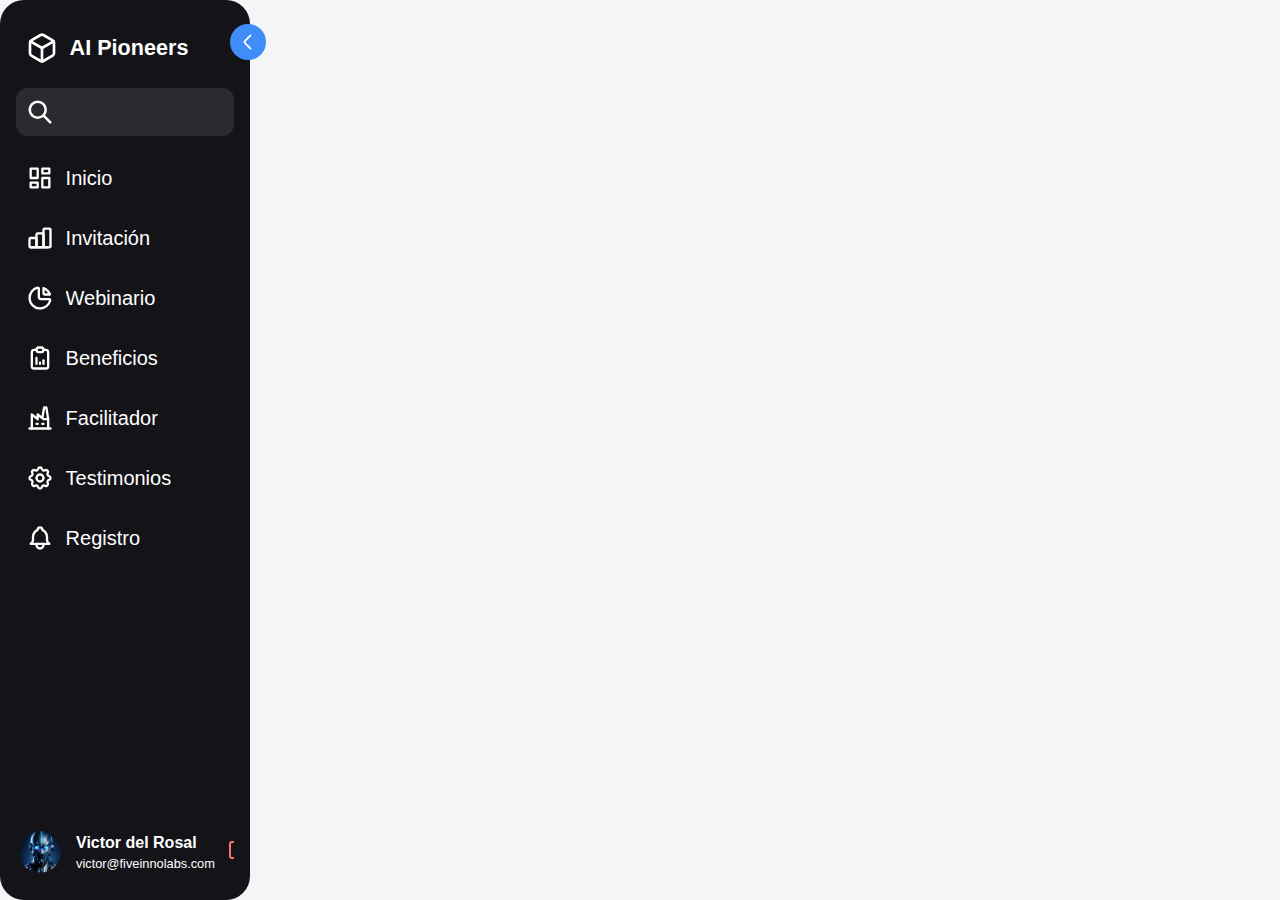
<file: index.html>
<!DOCTYPE html>
<html lang="en">

<head>
  <meta charset="utf-8">
  <title>AI Pioneers</title>
  <link rel="preconnect" href="https://fonts.googleapis.com">
  <link rel="preconnect" href="https://fonts.gstatic.com" crossorigin>
  <link href="https://fonts.googleapis.com/css2?family=Work+Sans&display=swap" rel="stylesheet">
  <link rel="stylesheet" href="style.css">
</head>

<body>
  <nav class="sidebar">
    <div class="sidebar-top-wrapper">
      <div class="sidebar-top">
        <a href="#" class="logo__wrapper">
          <img src="assets/logo.svg" alt="Logo" class="logo-small">
          <span class="hide company-name">
            AI Pioneers
          </span>
        </a>
      </div>
      <button class="expand-btn" type="button">
        <svg width="16" height="16" viewBox="0 0 16 16" fill="none" xmlns="http://www.w3.org/2000/svg">
          <path d="M6.00979 2.72L10.3565 7.06667C10.8698 7.58 10.8698 8.42 10.3565 8.93333L6.00979 13.28"
            stroke-width="1.5" stroke-miterlimit="10" stroke-linecap="round" stroke-linejoin="round" />
        </svg>
      </button>
    </div>
    <div class="search__wrapper">
      <svg width="14" height="14" viewBox="0 0 14 14" fill="none" xmlns="http://www.w3.org/2000/svg">
        <path
          d="M9 9L13 13M5.66667 10.3333C3.08934 10.3333 1 8.244 1 5.66667C1 3.08934 3.08934 1 5.66667 1C8.244 1 10.3333 3.08934 10.3333 5.66667C10.3333 8.244 8.244 10.3333 5.66667 10.3333Z"
          stroke-width="1.5" stroke-linecap="round" stroke-linejoin="round" />
      </svg>
      <input type="text">
    </div>
    <div class="sidebar-links">
      <ul>
        <li>
          <a href="#inicio" title="Inicio" class="tooltip">
            <svg xmlns="http://www.w3.org/2000/svg" class="icon icon-tabler icon-tabler-layout-inicio" width="24"
              height="24" viewBox="0 0 24 24" stroke-width="2" stroke="currentColor" fill="none" stroke-linecap="round"
              stroke-linejoin="round">
              <path stroke="none" d="M0 0h24v24H0z" fill="none" />
              <path d="M4 4h6v8h-6z" />
              <path d="M4 16h6v4h-6z" />
              <path d="M14 12h6v8h-6z" />
              <path d="M14 4h6v4h-6z" />
              
            </svg>
            <span class="link hide">Inicio</span>
            <span class="tooltip__content">Inicio</span>
          </a>
          <div id="inicio"></div>
        </li>
        <li>
          <a href="#invitacion" class="tooltip">
            <svg xmlns="http://www.w3.org/2000/svg" class="icon icon-tabler icon-tabler-chart-bar" width="24"
              height="24" viewBox="0 0 24 24" stroke-width="2" stroke="currentColor" fill="none" stroke-linecap="round"
              stroke-linejoin="round">
              <path stroke="none" d="M0 0h24v24H0z" fill="none" />
              <path d="M3 12m0 1a1 1 0 0 1 1 -1h4a1 1 0 0 1 1 1v6a1 1 0 0 1 -1 1h-4a1 1 0 0 1 -1 -1z" />
              <path d="M9 8m0 1a1 1 0 0 1 1 -1h4a1 1 0 0 1 1 1v10a1 1 0 0 1 -1 1h-4a1 1 0 0 1 -1 -1z" />
              <path d="M15 4m0 1a1 1 0 0 1 1 -1h4a1 1 0 0 1 1 1v14a1 1 0 0 1 -1 1h-4a1 1 0 0 1 -1 -1z" />
              <path d="M4 20l14 0" />
            </svg>
            <span class="link hide">Invitación</span>
            <span class="tooltip__content">Invitación</span>
          </a>
        </li>
        <li>
          <a href="#webinario" title="Webinario" class="tooltip">
            <svg xmlns="http://www.w3.org/2000/svg" class="icon icon-tabler icon-tabler-chart-pie" width="24"
              height="24" viewBox="0 0 24 24" stroke-width="2" stroke="currentColor" fill="none" stroke-linecap="round"
              stroke-linejoin="round">
              <path stroke="none" d="M0 0h24v24H0z" fill="none" />
              <path d="M10 3.2a9 9 0 1 0 10.8 10.8a1 1 0 0 0 -1 -1h-6.8a2 2 0 0 1 -2 -2v-7a.9 .9 0 0 0 -1 -.8" />
              <path d="M15 3.5a9 9 0 0 1 5.5 5.5h-4.5a1 1 0 0 1 -1 -1v-4.5" />
            </svg>
            <span class="link hide">Webinario</span>
            <span class="tooltip__content">Webinario</span>
          </a>
        </li>

        <li>
          <a href="#beneficios" title="Beneficios" class="tooltip">
            <svg xmlns="http://www.w3.org/2000/svg" class="icon icon-tabler icon-tabler-report-Webinario" width="24"
              height="24" viewBox="0 0 24 24" stroke-width="2" stroke="currentColor" fill="none" stroke-linecap="round"
              stroke-linejoin="round">
              <path stroke="none" d="M0 0h24v24H0z" fill="none" />
              <path d="M9 5h-2a2 2 0 0 0 -2 2v12a2 2 0 0 0 2 2h10a2 2 0 0 0 2 -2v-12a2 2 0 0 0 -2 -2h-2" />
              <path d="M9 3m0 2a2 2 0 0 1 2 -2h2a2 2 0 0 1 2 2v0a2 2 0 0 1 -2 2h-2a2 2 0 0 1 -2 -2z" />
              <path d="M9 17v-5" />
              <path d="M12 17v-1" />
              <path d="M15 17v-3" />
            </svg>
            <span class="link hide">Beneficios</span>
            <span class="tooltip__content">Beneficios</span>
          </a>
        </li>
        <li>
          <a href="#facilitador" title="Facilitador" class="tooltip">
            <svg xmlns="http://www.w3.org/2000/svg" class="icon icon-tabler icon-tabler-building-factory-2" width="24"
              height="24" viewBox="0 0 24 24" stroke-width="2" stroke="currentColor" fill="none" stroke-linecap="round"
              stroke-linejoin="round">
              <path stroke="none" d="M0 0h24v24H0z" fill="none" />
              <path d="M3 21h18" />
              <path d="M5 21v-12l5 4v-4l5 4h4" />
              <path d="M19 21v-8l-1.436 -9.574a.5 .5 0 0 0 -.495 -.426h-1.145a.5 .5 0 0 0 -.494 .418l-1.43 8.582" />
              <path d="M9 17h1" />
              <path d="M14 17h1" />
            </svg>
            <span class="link hide">Facilitador</span>
            <span class="tooltip__content">Facilitador</span>
          </a>
        </li>
        <li>
          <a href="#testimonios" title="Testimonios" class="tooltip">
            <svg xmlns="http://www.w3.org/2000/svg" width="24" height="24" viewBox="0 0 24 24" stroke-width="2"
              stroke="currentColor" fill="none" stroke-linecap="round" stroke-linejoin="round">
              <path stroke="none" d="M0 0h24v24H0z" fill="none"></path>
              <path
                d="M10.325 4.317c.426 -1.756 2.924 -1.756 3.35 0a1.724 1.724 0 0 0 2.573 1.066c1.543 -.94 3.31 .826 2.37 2.37a1.724 1.724 0 0 0 1.065 2.572c1.756 .426 1.756 2.924 0 3.35a1.724 1.724 0 0 0 -1.066 2.573c.94 1.543 -.826 3.31 -2.37 2.37a1.724 1.724 0 0 0 -2.572 1.065c-.426 1.756 -2.924 1.756 -3.35 0a1.724 1.724 0 0 0 -2.573 -1.066c-1.543 .94 -3.31 -.826 -2.37 -2.37a1.724 1.724 0 0 0 -1.065 -2.572c-1.756 -.426 -1.756 -2.924 0 -3.35a1.724 1.724 0 0 0 1.066 -2.573c-.94 -1.543 .826 -3.31 2.37 -2.37c1 .608 2.296 .07 2.572 -1.065z">
              </path>
              <path d="M9 12a3 3 0 1 0 6 0a3 3 0 0 0 -6 0"></path>
            </svg>
            <span class="link hide">Testimonios</span>
            <span class="tooltip__content">Testimonios</span>
          </a>
        </li>
        <li>
          <a href="#registro" title="Registro" class="tooltip">
            <svg xmlns="http://www.w3.org/2000/svg" class="icon icon-tabler icon-tabler-bell" width="24" height="24"
              viewBox="0 0 24 24" stroke-width="2" stroke="currentColor" fill="none" stroke-linecap="round"
              stroke-linejoin="round">
              <path stroke="none" d="M0 0h24v24H0z" fill="none" />
              <path d="M10 5a2 2 0 1 1 4 0a7 7 0 0 1 4 6v3a4 4 0 0 0 2 3h-16a4 4 0 0 0 2 -3v-3a7 7 0 0 1 4 -6" />
              <path d="M9 17v1a3 3 0 0 0 6 0v-1" />
            </svg>
            <span class="link hide">Registro</span>
            <span class="tooltip__content">Registro</span>
          </a>
        </li>
      </ul>
    </div>
    <div class="sidebar__profile">
      <div class="avatar__wrapper">
        <img class="avatar" src="assets/profile.png" alt="Joe Doe Picture">
        <div class="online__status"></div>
      </div>
      <div class="avatar__name hide">
        <div class="user-name">Victor del Rosal</div>
        <div class="email">victor@fiveinnolabs.com</div>
      </div>
      <a href="#logout" class="logout hide">
        <svg xmlns="http://www.w3.org/2000/svg" class="icon icon-tabler icon-tabler-logout" width="24" height="24"
          viewBox="0 0 24 24" stroke-width="2" stroke="currentColor" fill="none" stroke-linecap="round"
          stroke-linejoin="round">
          <path stroke="none" d="M0 0h24v24H0z" fill="none"></path>
          <path d="M14 8v-2a2 2 0 0 0 -2 -2h-7a2 2 0 0 0 -2 2v12a2 2 0 0 0 2 2h7a2 2 0 0 0 2 -2v-2"></path>
          <path d="M9 12h12l-3 -3"></path>
          <path d="M18 15l3 -3"></path>
        </svg>
      </a>
    </div>
  </nav>

<!-- Main content area -->
<div class="main-content">
  <!-- Placeholder divs for sidebar item content -->
  <div id="content-inicio" class="sidebar-content">
    <h2>Carta a amigos empresarios y directivos en México sobre Inteligencia Artificial</h2>
    <p>Por Víctor del Rosal</p>
    <p>17 de enero, 2024</p>
    <br></br>
    <!-- Embedded Google Doc -->
    <iframe src="https://docs.google.com/document/d/1WZMX9mn7n9XgtQsbDw92VWStTwPpxI6ANyzoexA1BvM/edit?usp=sharing&rm=minimal
    " width="740" height="1400"></iframe>
  </div>
  
  <div id="content-invitacion" class="sidebar-content" style="display: none;">
    <h2>Exclusive Invitation</h2>
    <p>Join us for a special webinar on the impact of AI in modern industries, featuring expert speakers from around the world.</p>
  </div>
  <!-- Add more content divs as needed... -->
</div>

   
  <script src="script.js"></script>
</body>

</html>
</file>
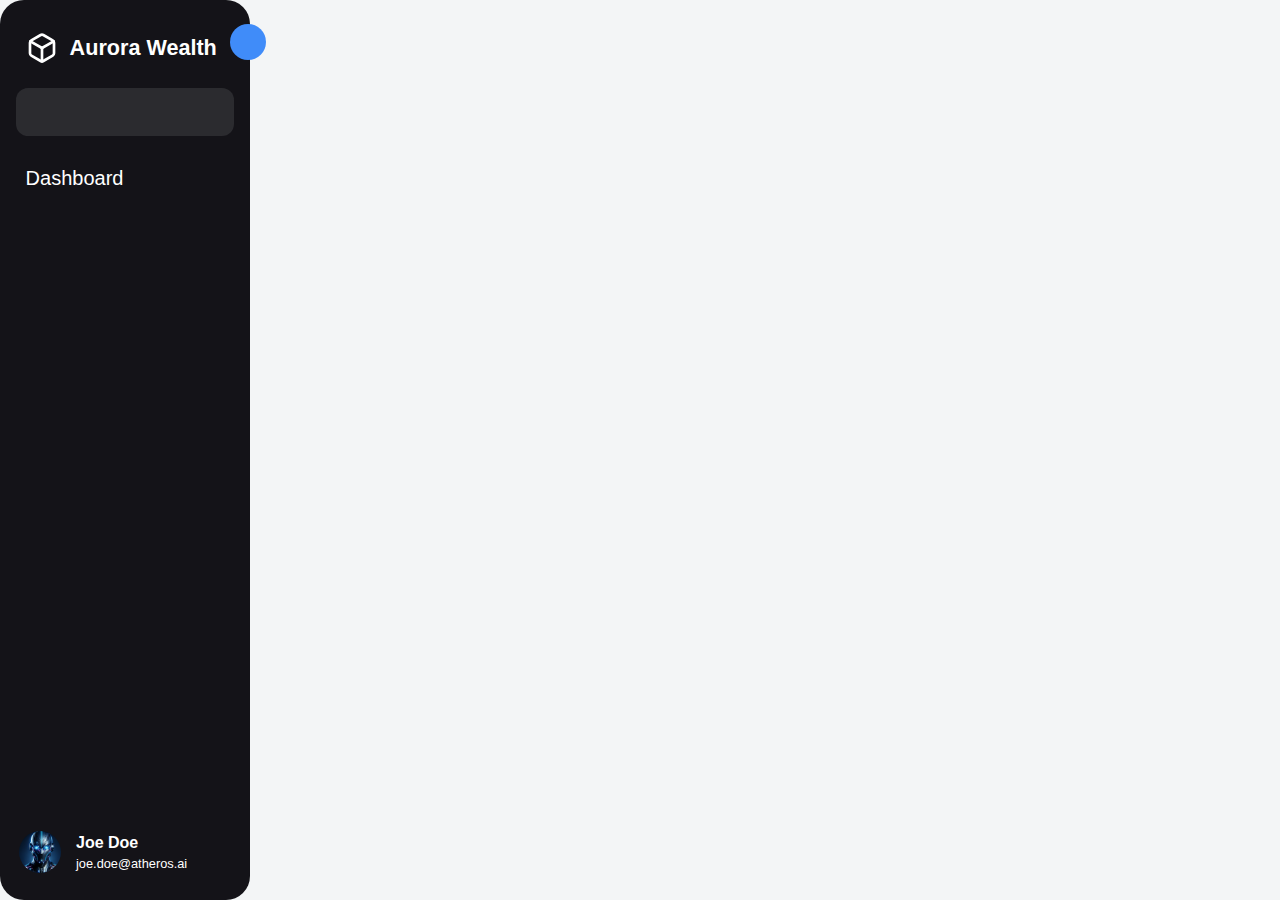
<file: index_socials.html>
<!DOCTYPE html>
<html lang="en">

<head>
  <meta charset="utf-8">
  <title>Sidebar</title>
  <link rel="preconnect" href="https://fonts.googleapis.com">
  <link rel="preconnect" href="https://fonts.gstatic.com" crossorigin>
  <link href="https://fonts.googleapis.com/css2?family=Work+Sans&display=swap" rel="stylesheet">
  <link rel="stylesheet" href="style.css">
</head>

<body>
  <nav class="sidebar">
    <div class="sidebar-top-wrapper">
      <div class="sidebar-top">
        <a href="#" class="logo__wrapper">
          <img src="assets/logo.svg" alt="Logo" class="logo-small">
          <span class="hide company-name">Aurora Wealth</span>
        </a>
      </div>
      <button class="expand-btn" type="button">
        <!-- expand button -->
      </button>
    </div>
    <div class="search__wrapper">
      <!-- search wrapper --><input type="text">
    </div>
    <div class="sidebar-links">
      <ul>
        <li>
          <a href="#dashboard" title="Dashboard" class="tooltip">
            <!-- svg icon -->
            <span class="link hide">Dashboard</span>
            <span class="tooltip__content">Dashboard</span>
          </a>
        </li>
        <!-- more links -->
      </ul>
    </div>
    <div class="sidebar__profile">
      <div class="avatar__wrapper">
        <img class="avatar" src="assets/profile.png" alt="Joe Doe Picture">
      </div>
      <section class="avatar__name hide">
        <div class="user-name">Joe Doe</div>
        <div class="email">joe.doe@atheros.ai</div>
      </section>
      <a href="#logout" class="logout">
        <!-- logout svg -->
      </a>
    </div>
  </nav>
  <script src="script.js"></script>
</body>

</html>
</file>
<file: style.css>
:root {
  --primary-color: #191919;
  --primary: #408CF9;
  --white: #FFFFFF;
  --sidebar-primary-hover: #2B2B2F;
  --sidebar-background: #141318;
  --background: #F3F5F6;
  --text-link: #FFFFFF;
  --expand-button: #408CF9;
  --logout: #FA7575;
  --search-background: #2B2B2F;
}

body {
  font-family: 'IBM Plex Sans', sans-serif;
  font-size: 16px;
  padding: 1rem;
  height: 100%;
  background: var(--background);
}

html {
  height: 100%;
}

* {
  margin: 0;
  padding: 0;
  box-sizing: border-box;
}

.sidebar {
  position: sticky;
  top: 0;
  left: 0;
  min-height: 50rem;
  height: 100%;
  padding: 1.5rem 1rem;
  border-radius: 1.5rem;
  user-select: none;
  max-width: 18rem;
  min-width: 4rem;
  display: flex;
  color: var(--white);
  flex-direction: column;
  background-color: var(--sidebar-background);
  transition: max-width 0.2s ease-in-out;
}

body.collapsed .sidebar {
  max-width: 5rem;
  display: flex;
}

body.collapsed .hide {
  position: absolute;
  visibility: hidden;
}

/*? search wrapper */
.search__wrapper {
  position: relative;
}

.search__wrapper input {
  background-color: var(--search-background);
  min-height: 3rem;
  width: 100%;
  color: var(--text-link);
  border-radius: 0.75rem;
  padding-left: 2.75rem;
  font-size: 1.4rem;
  border: none;
}

.search__wrapper svg {
  position: absolute;
  z-index: 2;
  top: 50%;
  left: 0.75rem;
  width: 1.5rem;
  height: 1.5rem;
  stroke: var(--text-link);
  transform: translateY(-50%);
  pointer-events: none;
}

/*? sidebar top */
.sidebar-top-wrapper {
  display: flex;
  background-color: var(--primary-color-light);
}

.sidebar-top {
  position: relative;
  display: flex;
  align-items: start;
  justify-content: center;
  flex-direction: column;
  overflow: hidden;
  height: 4rem;
  padding-bottom: 1rem;
}

.logo__wrapper {
  display: flex;
  align-items: center;
  color: var(--text-link);
  font-weight: 700;
  text-decoration: none;
  font-size: 1.35rem;
  padding: 0 0.6rem;
  gap: 0.75rem;
}

.logo-small {
  height: 2rem;
  width: 2rem;
  overflow: hidden;
  object-fit: cover;
}

.company-name {
  white-space: nowrap;
}

/*? menu links */
.sidebar-links {
  margin-top: 1rem;
}

.sidebar-links ul {
  list-style-type: none;
  position: relative;
  display: flex;
  row-gap: 0.5rem;
  flex-direction: column;
}

.sidebar-links li {
  color: var(--text-link);
  min-width: 3rem;
}

.sidebar-links li svg {
  stroke: var(--text-link);
  width: 1.75rem;
  height: 1.75rem;
  min-width: 1.75rem;
}

.sidebar-links li a:hover {
  background-color: var(--sidebar-primary-hover);
}

.sidebar-links li a {
  color: var(--text-link);
  width: 100%;
  padding-left: 0.6rem;
  font-size: 1.25rem;
  display: flex;
  gap: 0.75rem;
  border-radius: 0.75rem;
  justify-content: start;
  align-items: center;
  min-height: 3.25rem;
  text-decoration: none;
  transition: background-color 0.2s ease-in-out;
}

.sidebar-links li a .link {
  overflow: hidden;
  white-space: nowrap;
  animation: fadeIn 0.2s ease-in-out;
}

.sidebar-links .active:hover {
  background-color: var(--sidebar-primary-hover);
}

.sidebar-links .active {
  text-decoration: none;
  background-color: var(--sidebar-primary-hover);
  color: var(--text-link);
}

.sidebar-links .active svg {
  stroke: var(--text-link);
}

/* ?tooltip */
.tooltip {
  position: relative;
}

.tooltip .tooltip__content::after {
  content: " ";
  position: absolute;
  top: 50%;
  left: 0%;
  margin-left: -9px;
  margin-top: -5px;
  border-width: 5px;
  border-style: solid;
  border-color: transparent var(--primary-color) transparent transparent;
}

.tooltip .tooltip__content {
  visibility: hidden;
  background-color: var(--primary-color);
  color: var(--white);
  text-align: center;
  border-radius: 6px;
  padding: 0.35rem 0.75rem;
  position: absolute;
  z-index: 1;
  left: 4.5rem;
}

.collapsed .tooltip:hover .tooltip__content {
  visibility: visible;
}

.collapsed .tooltip:focus .tooltip__content {
  visibility: visible;
}

/*? profile part */
.sidebar__profile {
  display: flex;
  align-items: center;
  gap: 0.75rem;
  flex-direction: row;
  color: var(--text-link);
  overflow-x: hidden;
  min-height: 2.5rem;
  margin-top: auto;
}

.avatar__wrapper {
  position: relative;
  display: flex;
}

.avatar {
  display: block;
  width: 3rem;
  height: 3rem;
  object-fit: cover;
  cursor: pointer;
  border-radius: 50%;
  border: 3px solid transparent;
  transition: all 0.2s ease-in-out;
}

.avatar:hover {
  border: 3px solid var(--primary);
}

.avatar__name {
  display: flex;
  flex-direction: column;
  gap: 0.25rem;
  white-space: nowrap;
}

.user-name {
  font-weight: 600;
  text-align: left;
  color: var(--text-link);
}

.email {
  color: var(--text-link);
  font-size: 0.8rem;
}

.logout {
  margin-left: auto;
}

.logout svg {
  color: var(--logout);
}

/*? Expand button */
.expand-btn {
  position: absolute;
  display: grid;
  place-items: center;
  cursor: pointer;
  background-color: var(--expand-button);
  z-index: 2;
  right: -1rem;
  width: 2.25rem;
  height: 2.25rem;
  border: none;
  border-radius: 50%;
}

.expand-btn svg {
  transform: rotate(-180deg);
  stroke: var(--white);
  width: 1.25rem;
  height: 1.25rem;
}

body.collapsed .expand-btn svg {
  transform: rotate(-360deg);
}

@keyframes fadeIn {
  from {
    width: 4rem;
    opacity: 0;
  }

  to {
    opacity: 1;
    width: 100%;
  }
}

/* Style for main content area */
.main-content {
  margin-left: 250px; /* Adjust if needed */
  width: 740px; /* Set the width to match the embedded Google Doc */
  flex-grow: 1;
  padding: 20px;
  overflow-y: auto;
  display: flex;
  flex-direction: column;
  align-items: center; /* Center content horizontally */
}


/* existing CSS... */

body {
  display: flex;
}

.sidebar {
  /* Adjustments may be needed based on your existing sidebar styles */
  width: 250px; /* Set the width of the sidebar */
  height: 100vh; /* Full height of the viewport */
  position: fixed; /* Fixed position to stay in place on scroll */
  z-index: 100; /* Ensure the sidebar stays above other content */
}

/* Ensure sidebar content starts below any fixed header */
.sidebar-content {
  display: none; /* Hide content initially */
  padding: 20px;
  max-width: 800px;
  width: 100%;
  margin-top: 1px; /* Adjust this value to match the height of your fixed header or navbar */
  margin-bottom: 20px;
}

/* Correct scrolling behavior for the active content */
.sidebar-content.active {
  display: block; /* Show active content */
  overflow-y: auto;
  height: calc(100vh - 100px); /* Adjust to the height of your fixed header or navbar */
}

/* When the sidebar is collapsed */
body.collapsed .main-content {
  margin-left: 5rem;
  width: calc(100% - 5rem);
}

/* Style adjustments for different screen sizes */
@media (max-width: 768px) {
  .sidebar {
    width: 100%;
    height: auto;
    position: static;
  }
}

/* Adjust content area when sidebar is collapsed */
@media (max-width: 768px), (body.collapsed) {
  .sidebar {
    width: 5rem; /* Adjust to your collapsed sidebar width */
  }

  .sidebar-content.active {
    height: calc(100vh - 100px); /* Adjust to the height of your fixed header or navbar */
  }
}
</file>
